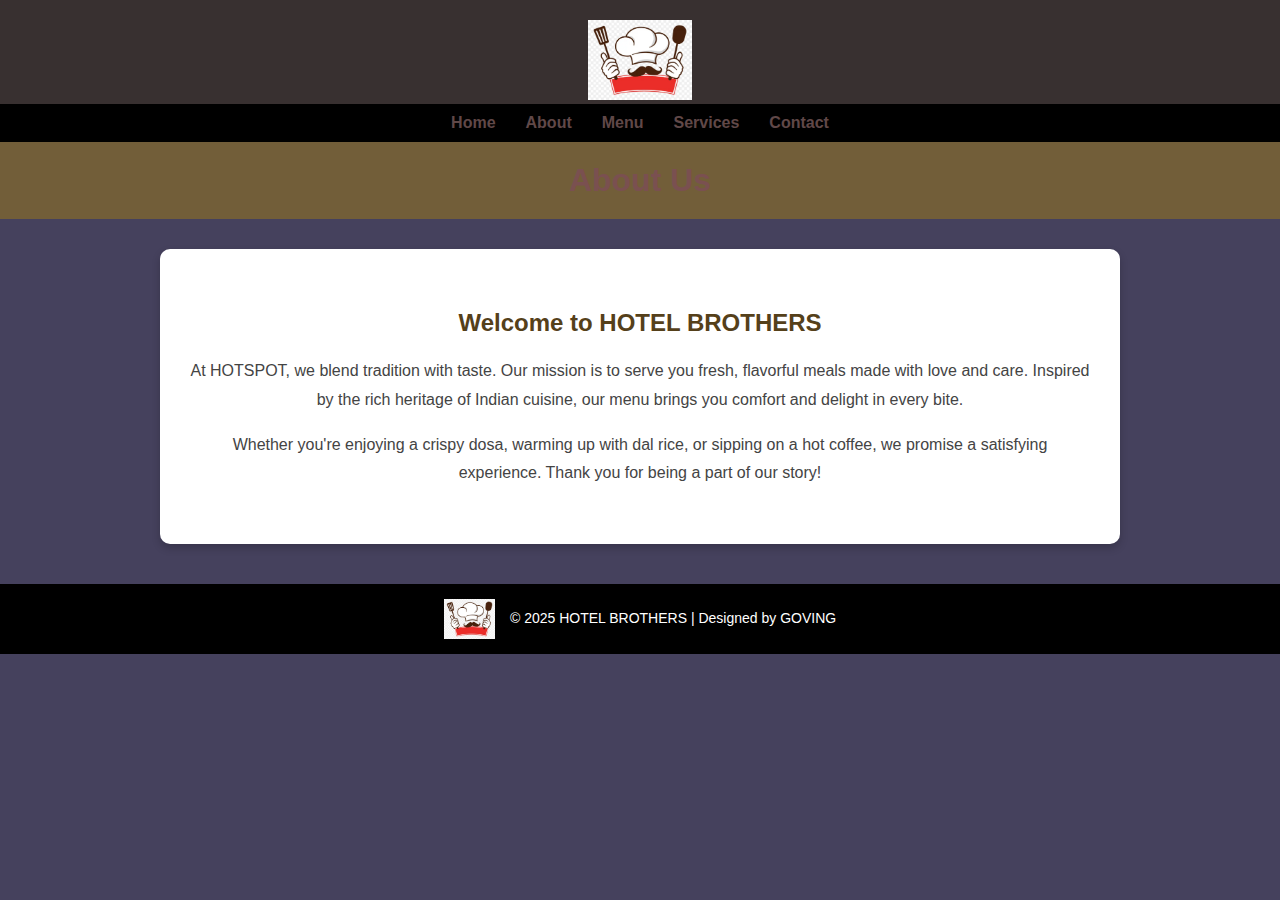
<file: web7/resapp/static/about.html>
<!DOCTYPE html>
<html lang="en">
<head>
  <meta charset="UTF-8" />
  <meta name="viewport" content="width=device-width, initial-scale=1.0"/>
  <title>About Us - HOTSPOT Restaurant</title>
  <style>
    body {
      margin: 0;
      font-family: Arial, sans-serif;
      background-color: rgb(69, 65, 93);
    }

    /* Logo Section */
    .logo-container {
      text-align: center;
      padding: 20px 10px 0;
      background-color: rgb(56, 48, 48);
    }

    .logo-container img {
      height: 80px;
    }

    /* Navigation */
    nav {
      background-color: black;
      color: white;
      display: flex;
      justify-content: center;
      padding: 10px 0;
    }

    nav a {
      text-decoration: none;
      color: rgb(96, 72, 72);
      margin: 0 15px;
      font-weight: bold;
    }

    /* Header */
    header {
      text-align: center;
      background-color: rgb(114, 94, 57);
      padding: 20px;
    }

    header h1 {
      margin: 0;
      color: rgb(122, 80, 80);
    }

    /* About Content */
    .about-section {
      background-color: white;
      max-width: 900px;
      margin: 30px auto;
      padding: 40px 30px;
      border-radius: 10px;
      box-shadow: 0 4px 8px rgba(0, 0, 0, 0.2);
      text-align: center;
    }

    .about-section h2 {
      color: rgb(85, 64, 26);
      margin-bottom: 20px;
    }

    .about-section p {
      color: #444;
      line-height: 1.8;
      font-size: 16px;
    }

    /* Footer */
    footer {
      background-color: black;
      color: white;
      text-align: center;
      padding: 15px 0;
      margin-top: 40px;
    }

    footer img {
      height: 40px;
      vertical-align: middle;
      margin-right: 10px;
    }

    footer p {
      display: inline;
      font-size: 14px;
    }
  </style>
</head>
<body>

  <!-- Logo -->
  <div class="logo-container">
    <img src="image/logo1.png" alt="HOTSPOT Logo">
  </div>

  <!-- Navigation -->
  <nav>
    <a href="index.html">Home</a>
    <a href="about.html">About</a>
    <a href="menu.html">Menu</a>
    <a href="#">Services</a>
    <a href="#">Contact</a>
  </nav>

  <!-- Page Header -->
  <header>
    <h1>About Us</h1>
  </header>

  <!-- About Section -->
  <section class="about-section">
    <h2>Welcome to HOTEL BROTHERS</h2>
    <p>
      At HOTSPOT, we blend tradition with taste. Our mission is to serve you fresh, flavorful meals made with love and care.
      Inspired by the rich heritage of Indian cuisine, our menu brings you comfort and delight in every bite.
    </p>
    <p>
      Whether you're enjoying a crispy dosa, warming up with dal rice, or sipping on a hot coffee, we promise a satisfying experience.
      Thank you for being a part of our story!
    </p>
  </section>

  <!-- Footer -->
  <footer>
    <img src="image/logo1.png" alt="HOTSPOT Logo">
    <p>© 2025 HOTEL BROTHERS | Designed by GOVING</p>
  </footer>

</body>
</html>
</file>
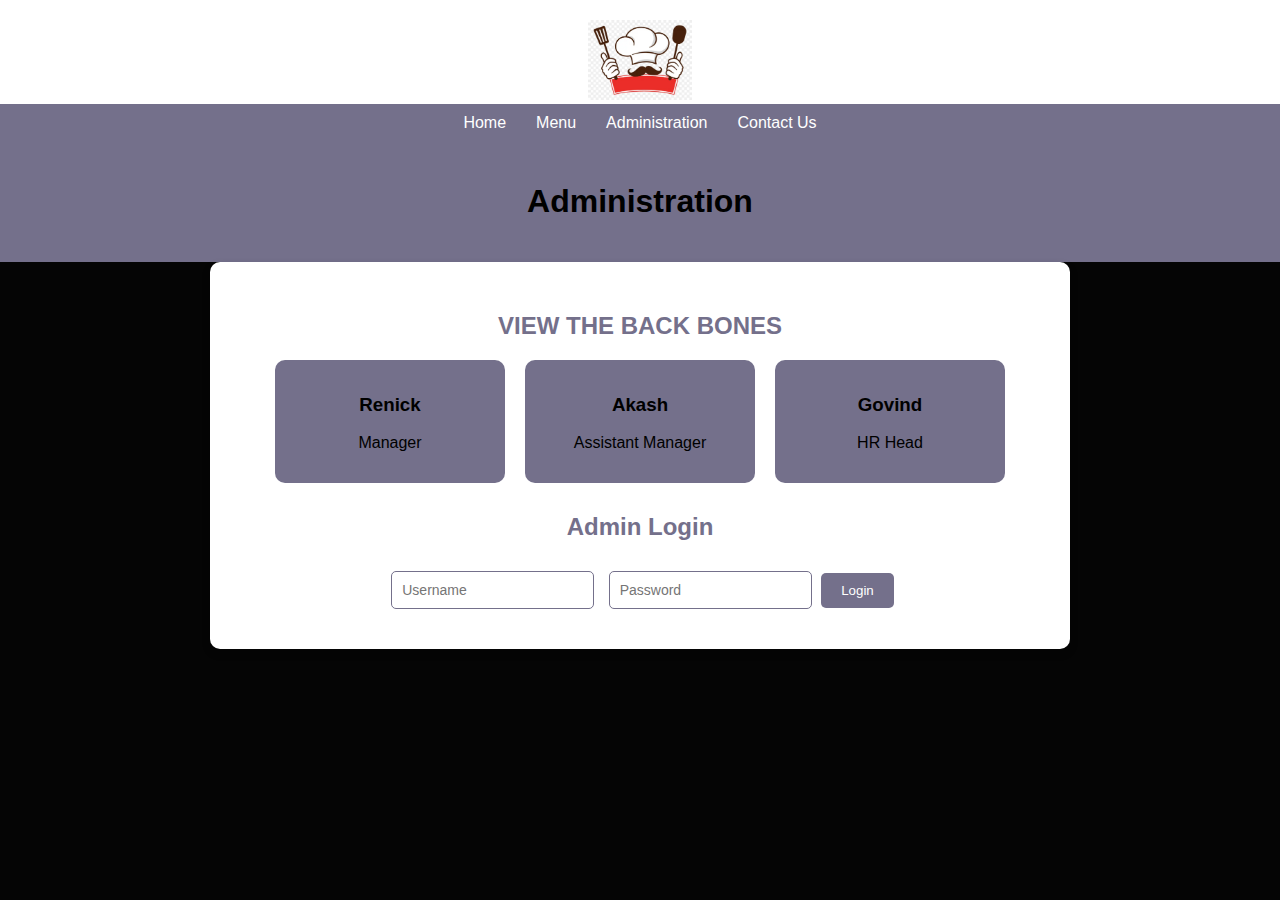
<file: web7/resapp/static/administration.html>
<!DOCTYPE html>
<html>
<head>
    <title>Administration</title>
    <style>
        body {
            font-family: Arial, sans-serif;
            margin: 0;
            padding: 0;
            background-color: rgb(5, 5, 5);
        }

        /* Logo Styling */
        .logo-container {
            text-align: center;
            padding: 20px 10px 0;
            background-color: white;
        }

        .logo-container img {
            height: 80px;
        }

        nav {
            background-color: #74708b;
            color: white;
            display: flex;
            justify-content: center;
            padding: 10px 0;
        }

        nav a {
            text-decoration: none;
            color: white;
            margin: 0 15px;
        }

        header {
            text-align: center;
            background-color: #74708b;
            padding: 20px;
        }

        .admin-section {
            padding: 30px;
            max-width: 800px;
            margin: auto;
            background-color: white;
            border-radius: 10px;
            box-shadow: 0 4px 8px rgba(0, 0, 0, 0.2);
        }

        .admin-section h2 {
            text-align: center;
            color: #74708b;
            margin-bottom: 20px;
        }

        .admin-team {
            display: flex;
            flex-wrap: wrap;
            gap: 20px;
            justify-content: center;
        }

        .team-member {
            background-color: #74708b;
            border-radius: 10px;
            padding: 15px;
            text-align: center;
            width: 200px;
        }

        .team-member img {
            width: 100%;
            border-radius: 10px;
            margin-bottom: 10px;
        }

        .admin-login {
            margin-top: 30px;
            text-align: center;
        }

        .admin-login input {
            padding: 10px;
            margin: 10px 5px;
            border: 1px solid #74708b;
            border-radius: 5px;
            font-size: 14px;
        }

        .admin-login button {
            padding: 10px 20px;
            background-color: #74708b;
            color: white;
            border: none;
            border-radius: 5px;
            cursor: pointer;
        }

        .admin-login button:hover {
            background-color: #74708b;
        }
    </style>
</head>
<body>

    <!-- Logo -->
    <div class="logo-container">
        <img src="image/logo1.png" alt="Logo">
    </div>

    <!-- Navigation -->
    <nav>
        <a href="index.html">Home</a>
        <a href="menu.html">Menu</a>
        <a href="administration.html">Administration</a>
        <a href="contact.html">Contact Us</a>
    </nav>

    <!-- Header -->
    <header>
        <h1>Administration</h1>
    </header>

    <!-- Admin Content Section -->
    <div class="admin-section">
        <h2>VIEW THE BACK BONES</h2>
        <div class="admin-team">
            <div class="team-member">
                <h3>Renick</h3>
                <p>Manager</p>
            </div>
            <div class="team-member">
                <h3>Akash</h3>
                <p>Assistant Manager</p>
            </div>
            <div class="team-member">
                <h3>Govind</h3>
                <p>HR Head</p>
            </div>
        </div>

        <div class="admin-login">
            <h2>Admin Login</h2>
            <form>
                <input type="text" placeholder="Username" required>
                <input type="password" placeholder="Password" required>
                <button type="submit">Login</button>
            </form>
        </div>
    </div>

</body>
</html>
</file>
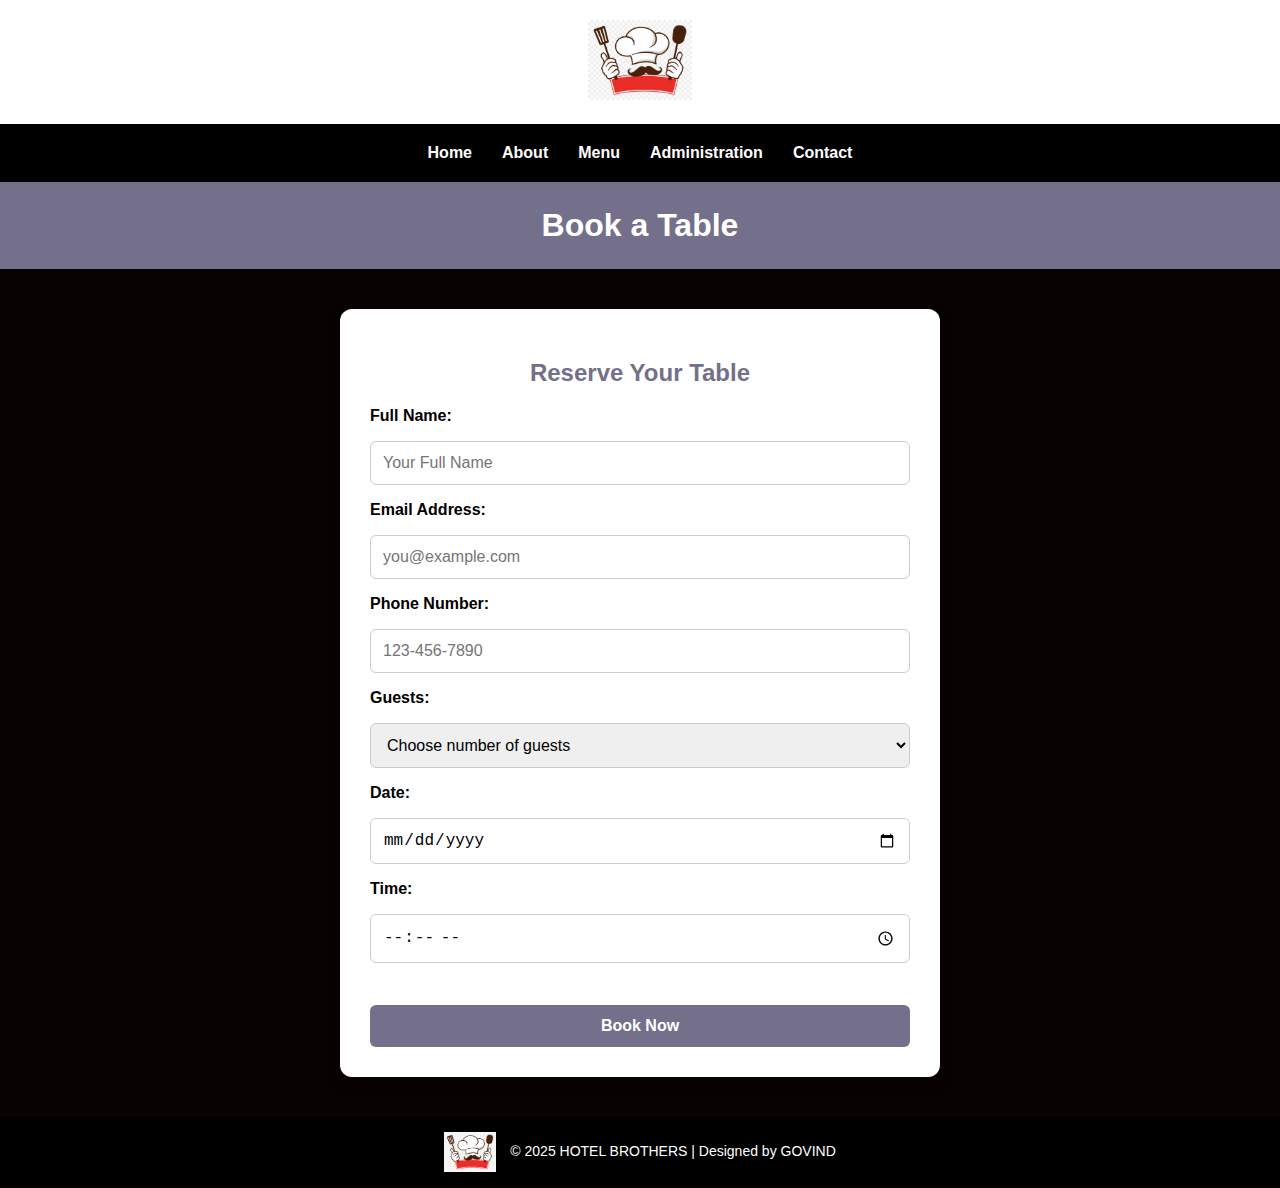
<file: web7/resapp/static/book.html>
<!DOCTYPE html>
<html lang="en">
<head>
  <meta charset="UTF-8" />
  <meta name="viewport" content="width=device-width, initial-scale=1.0"/>
  <title>Advanced Booking - Restaurant</title>
  <style>
    * {
      box-sizing: border-box;
    }

    body {
      font-family: 'Segoe UI', sans-serif;
      margin: 0;
      background-color: rgb(8, 3, 0);
    }

    .logo-container {
      text-align: center;
      padding: 20px;
      background-color: white;
    }

    .logo-container img {
      height: 80px;
    }

    nav {
      background-color: black;
      display: flex;
      justify-content: center;
      flex-wrap: wrap;
      padding: 10px;
    }

    nav a {
      color: white;
      text-decoration: none;
      margin: 10px 15px;
      font-weight: bold;
      transition: color 0.3s;
    }

    nav a:hover {
      color: #74708b;
    }

    header {
      background-color: #74708b;
      text-align: center;
      padding: 25px 15px;
    }

    header h1 {
      color: white;
      margin: 0;
    }

    .booking-section {
      background-color: white;
      max-width: 600px;
      margin: 40px auto;
      padding: 30px;
      border-radius: 12px;
      box-shadow: 0 6px 14px rgba(0, 0, 0, 0.2);
    }

    .booking-section h2 {
      text-align: center;
      color: #74708b;
      margin-bottom: 20px;
    }

    .booking-form {
      display: flex;
      flex-direction: column;
      gap: 16px;
    }

    label {
      font-weight: bold;
    }

    input, select, button {
      padding: 12px;
      font-size: 16px;
      border: 1px solid #ccc;
      border-radius: 6px;
      transition: border-color 0.3s;
    }

    input:focus, select:focus {
      border-color: #74708b;
      outline: none;
    }

    button {
      background-color: #74708b;
      color: white;
      font-weight: bold;
      cursor: pointer;
      border: none;
      transition: background-color 0.3s;
    }

    button:hover {
      background-color: #74708b;
    }

    #confirmation {
      text-align: center;
      margin-top: 20px;
      color: #74708b;
      font-weight: bold;
      display: none;
    }

    /* Live preview */
    #preview {
      text-align: center;
      margin-top: 10px;
      color: #333;
      font-style: italic;
    }

    footer {
      background-color: black;
      color: white;
      text-align: center;
      padding: 15px 0;
      margin-top: 40px;
    }

    footer img {
      height: 40px;
      vertical-align: middle;
      margin-right: 10px;
    }

    footer p {
      display: inline;
      font-size: 14px;
    }

    @media (max-width: 600px) {
      nav {
        flex-direction: column;
        align-items: center;
      }
    }
  </style>
</head>
<body>

  <!-- Logo -->
  <div class="logo-container">
    <img src="image/logo1.png" alt="Logo">
  </div>

  <!-- Navigation -->
  <nav>
    <a href="index.html">Home</a>
    <a href="about.html">About</a>
    <a href="menu.html">Menu</a>
    <a href="administration.html">Administration</a>
    <a href="contact.html">Contact</a>
  </nav>

  <!-- Header -->
  <header>
    <h1>Book a Table</h1>
  </header>

  <!-- Booking Form -->
  <div class="booking-section">
    <h2>Reserve Your Table</h2>
    <form class="booking-form" id="bookingForm">
      <label for="name">Full Name:</label>
      <input type="text" name="name" id="name" placeholder="Your Full Name" required>

      <label for="email">Email Address:</label>
      <input type="email" name="email" id="email" placeholder="you@example.com" required>

      <label for="phone">Phone Number:</label>
      <input type="tel" name="phone" id="phone" placeholder="123-456-7890" required>

      <label for="guests">Guests:</label>
      <select name="guests" id="guests" required>
        <option value="" disabled selected>Choose number of guests</option>
        <option value="1">1 Guest</option>
        <option value="2">2 Guests</option>
        <option value="3">3 Guests</option>
        <option value="4">4 Guests</option>
        <option value="5">5 Guests</option>
        <option value="6+">6+ Guests</option>
      </select>

      <label for="date">Date:</label>
      <input type="date" name="date" id="date" required>

      <label for="time">Time:</label>
      <input type="time" name="time" id="time" required>

      <div id="preview"></div>

      <button type="submit">Book Now</button>
    </form>

    <div id="confirmation">✅ Your booking has been submitted!</div>
  </div>

  <!-- Footer -->
  <footer>
    <img src="image/logo1.png" alt="Logo">
    <p>© 2025 HOTEL BROTHERS | Designed by GOVIND</p>
  </footer>

  <script>
    const form = document.getElementById('bookingForm');
    const confirmation = document.getElementById('confirmation');
    const preview = document.getElementById('preview');
    const dateInput = document.getElementById('date');
    const timeInput = document.getElementById('time');

    form.addEventListener('submit', function(event) {
      event.preventDefault();
      confirmation.style.display = 'block';
      form.reset();
      preview.innerHTML = '';
    });

    // Live preview of date and time
    function updatePreview() {
      const date = dateInput.value;
      const time = timeInput.value;
      if (date && time) {
        preview.textContent = `📅 You selected: ${date} at ${time}`;
      } else {
        preview.textContent = '';
      }
    }

    dateInput.addEventListener('change', updatePreview);
    timeInput.addEventListener('change', updatePreview);
  </script>

</body>
</html>
</file>
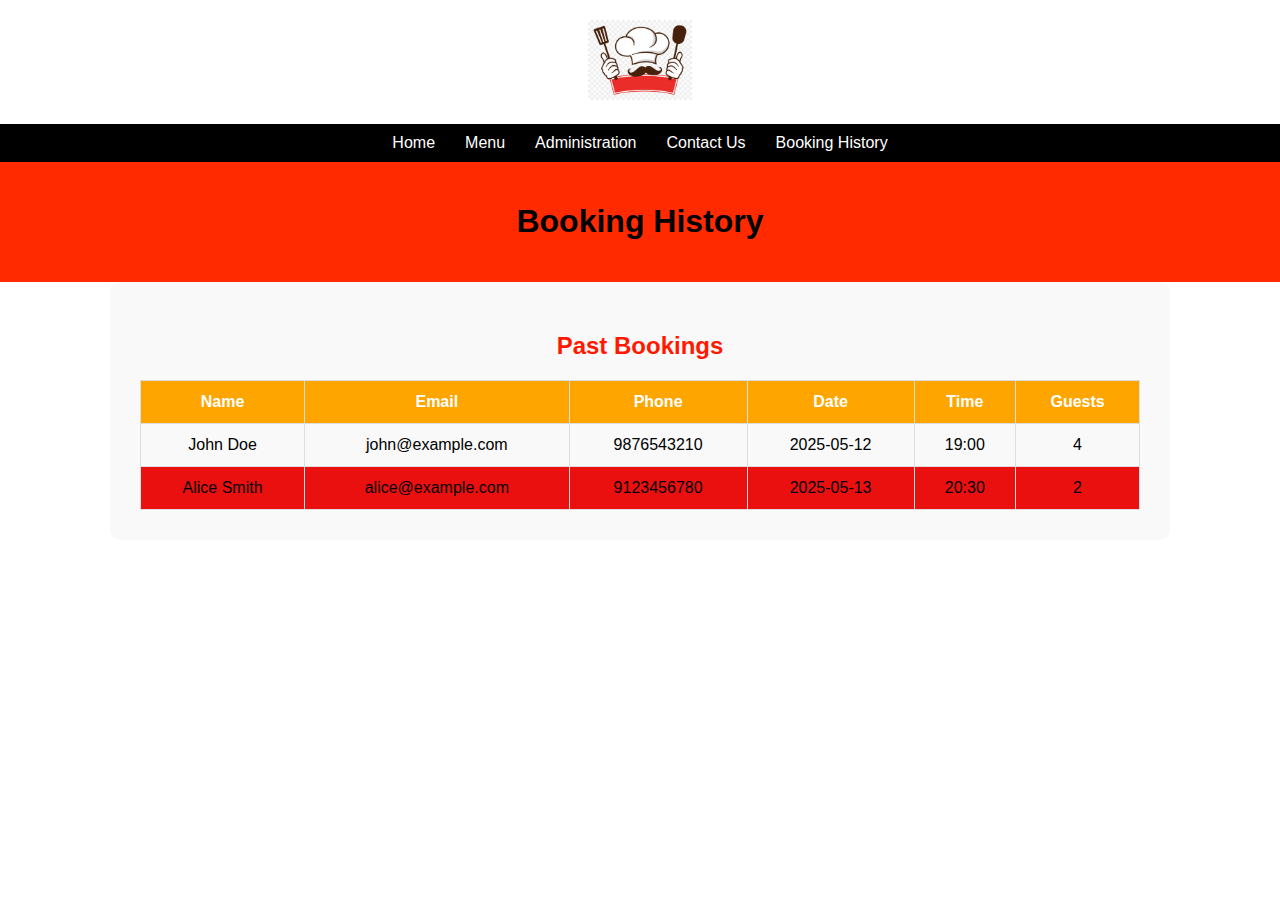
<file: web7/resapp/static/book_history.html>
<!DOCTYPE html>
<html>
<head>
    <title>Booking History</title>
    <style>
        body {
            font-family: Arial, sans-serif;
            margin: 0;
            padding: 0;
            background-color: white;
        }

        .logo-container {
            text-align: center;
            padding: 20px;
            background-color: white;
        }

        .logo-container img {
            height: 80px;
        }

        nav {
            background-color: black;
            display: flex;
            justify-content: center;
            padding: 10px 0;
        }

        nav a {
            text-decoration: none;
            color: white;
            margin: 0 15px;
        }

        header {
            text-align: center;
            background-color: rgb(255, 42, 0);
            padding: 20px;
        }

        .history-section {
            padding: 30px;
            max-width: 1000px;
            margin: auto;
            background-color: #f9f9f9;
            border-radius: 10px;
        }

        .history-section h2 {
            text-align: center;
            color: rgb(255, 25, 0);
            margin-bottom: 20px;
        }

        table {
            width: 100%;
            border-collapse: collapse;
            margin-top: 20px;
        }

        th, td {
            border: 1px solid #ddd;
            padding: 12px;
            text-align: center;
        }

        th {
            background-color: orange;
            color: white;
        }

        tr:nth-child(even) {
            background-color: #eb1010;
        }

        .no-bookings {
            text-align: center;
            padding: 20px;
            color: gray;
        }
    </style>
</head>
<body>

    <!-- Logo -->
    <div class="logo-container">
        <img src="image/logo1.png" alt="HOTSPOT Logo">
    </div>

    <!-- Navigation -->
    <nav>
        <a href="index.html">Home</a>
        <a href="menu.html">Menu</a>
        <a href="administration.html">Administration</a>
        <a href="contact.html">Contact Us</a>
        <a href="book_history.html">Booking History</a>
    </nav>

    <!-- Header -->
    <header>
        <h1>Booking History</h1>
    </header>

    <!-- Booking History Section -->
    <div class="history-section">
        <h2>Past Bookings</h2>

        <!-- Replace below with dynamic data if you're using Django/PHP -->
        <table>
            <thead>
                <tr>
                    <th>Name</th>
                    <th>Email</th>
                    <th>Phone</th>
                    <th>Date</th>
                    <th>Time</th>
                    <th>Guests</th>
                </tr>
            </thead>
            <tbody>
                <tr>
                    <td>John Doe</td>
                    <td>john@example.com</td>
                    <td>9876543210</td>
                    <td>2025-05-12</td>
                    <td>19:00</td>
                    <td>4</td>
                </tr>
                <tr>
                    <td>Alice Smith</td>
                    <td>alice@example.com</td>
                    <td>9123456780</td>
                    <td>2025-05-13</td>
                    <td>20:30</td>
                    <td>2</td>
                </tr>
                <!-- Add more rows as needed -->
            </tbody>
        </table>

    </div>

</body>
</html>
</file>
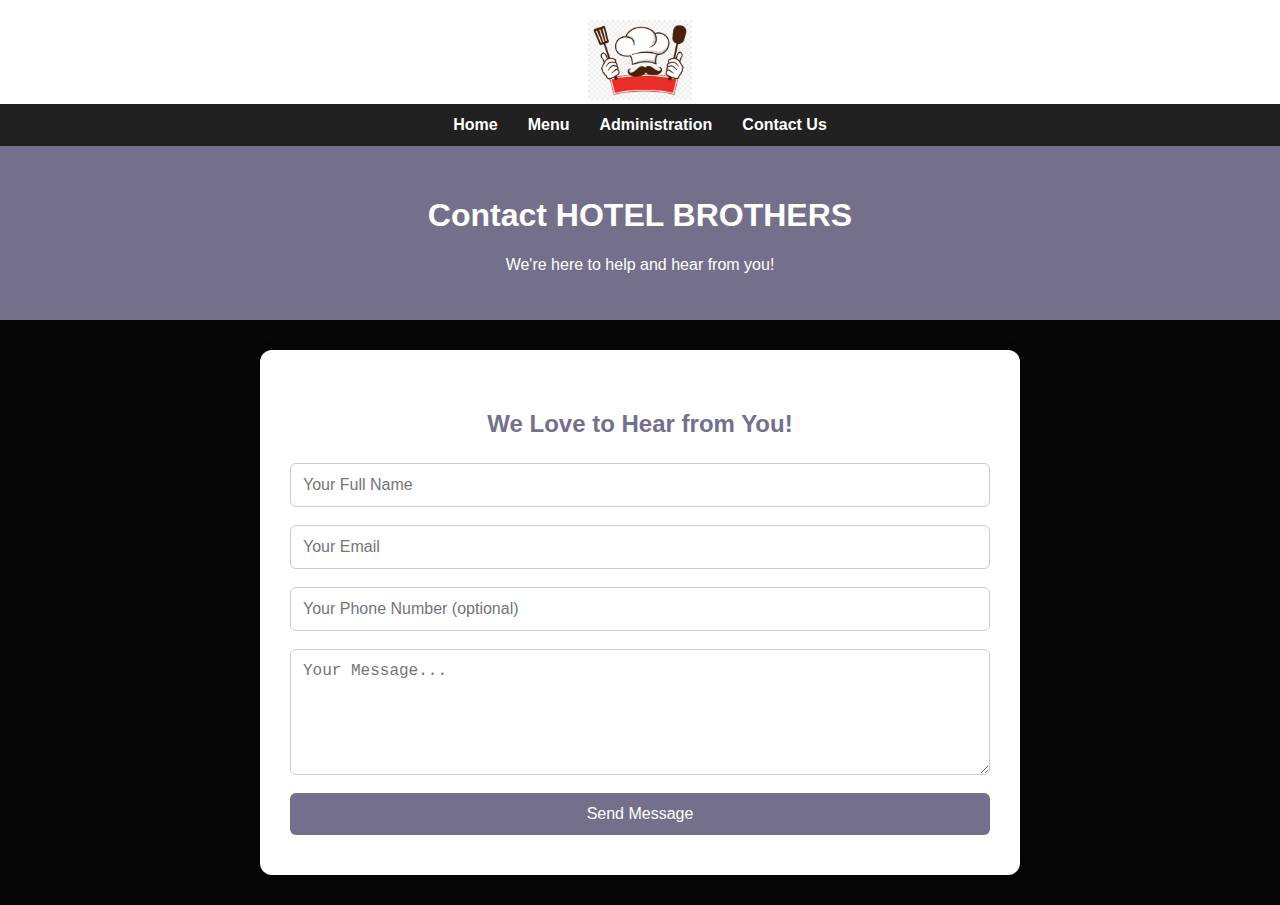
<file: web7/resapp/static/contact.html>
<!DOCTYPE html>
<html lang="en">
<head>
  <meta charset="UTF-8" />
  <meta name="viewport" content="width=device-width, initial-scale=1.0"/>
  <title>Contact Us - HOTEL BROTHERS</title>
  <style>
    body {
      font-family: 'Segoe UI', sans-serif;
      margin: 0;
      padding: 0;
      background-color: #060606;
    }

    .logo-container {
      text-align: center;
      padding: 20px 10px 0;
      background-color: #fff;
    }

    .logo-container img {
      height: 80px;
    }

    nav {
      background-color: #212121;
      display: flex;
      justify-content: center;
      flex-wrap: wrap;
      padding: 12px 0;
    }

    nav a {
      color: #fff;
      margin: 0 15px;
      text-decoration: none;
      font-weight: bold;
      transition: color 0.3s ease;
    }

    nav a:hover {
      color: #ffd54f;
    }

    header {
      text-align: center;
      background-color: #74708b;
      padding: 30px 20px;
      color: white;
      box-shadow: 0 2px 6px rgba(0,0,0,0.2);
    }

    .contact-section {
      background: white;
      padding: 40px 30px;
      max-width: 700px;
      margin: 30px auto;
      border-radius: 12px;
      box-shadow: 0 8px 20px rgba(0, 0, 0, 0.2);
      animation: fadeIn 0.8s ease;
    }

    .contact-section h2 {
      text-align: center;
      color: #74708b;
      margin-bottom: 25px;
    }

    .contact-section form {
      display: flex;
      flex-direction: column;
      gap: 18px;
    }

    .contact-section input,
    .contact-section textarea {
      padding: 12px;
      font-size: 16px;
      border: 1px solid #ccc;
      border-radius: 6px;
      transition: border 0.3s;
    }

    .contact-section input:focus,
    .contact-section textarea:focus {
      border-color: #74708b;
      outline: none;
    }

    .contact-section textarea {
      resize: vertical;
      min-height: 100px;
    }

    .contact-section button {
      padding: 12px;
      font-size: 16px;
      background-color: #74708b;
      color: white;
      border: none;
      border-radius: 6px;
      cursor: pointer;
      transition: background-color 0.3s;
    }

    .contact-section button:hover {
      background-color: #74708b;
    }

    @keyframes fadeIn {
      from { opacity: 0; transform: translateY(10px); }
      to { opacity: 1; transform: translateY(0); }
    }

    @media (max-width: 600px) {
      nav a {
        margin: 10px;
        display: block;
      }

      .contact-section {
        margin: 20px;
        padding: 20px;
      }
    }
  </style>
</head>
<body>

  <!-- Logo -->
  <div class="logo-container">
    <img src="image/logo1.png" alt="HOTEL BROTHERS LOGO">
  </div>

  <!-- Navigation -->
  <nav>
    <a href="index.html">Home</a>
    <a href="menu.html">Menu</a>
    <a href="administration.html">Administration</a>
    <a href="contact.html">Contact Us</a>
  </nav>

  <!-- Header -->
  <header>
    <h1>Contact HOTEL BROTHERS</h1>
    <p>We're here to help and hear from you!</p>
  </header>

  <!-- Contact Form Section -->
  <div class="contact-section">
    <h2>We Love to Hear from You!</h2>
    <form>
      <input type="text" name="name" placeholder="Your Full Name" required>
      <input type="email" name="email" placeholder="Your Email" required>
      <input type="tel" name="phone" placeholder="Your Phone Number (optional)">
      <textarea name="message" placeholder="Your Message..." required></textarea>
      <button type="submit">Send Message</button>
    </form>
  </div>

</body>
</html>
</file>
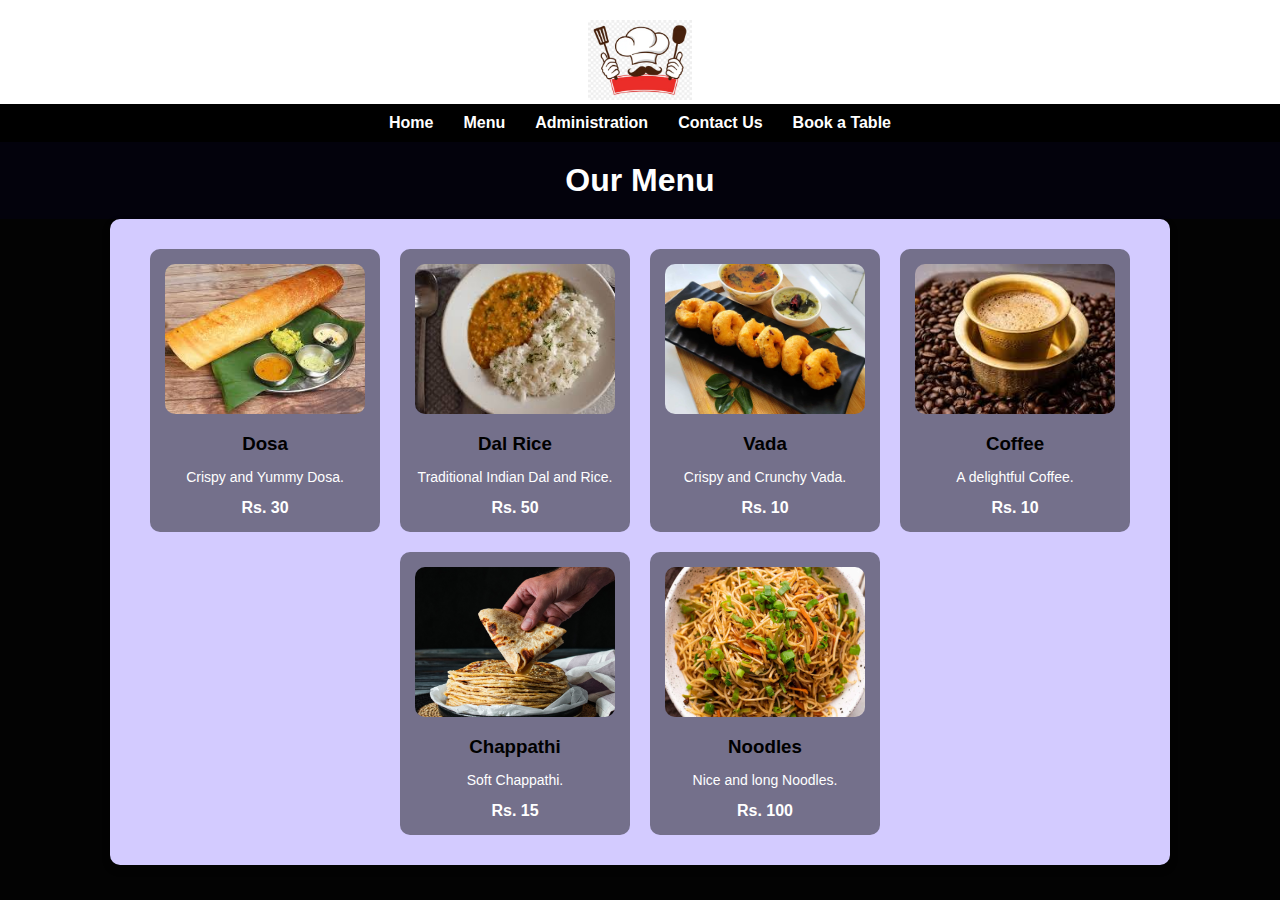
<file: web7/resapp/static/menu.html>
<!DOCTYPE html>
<html>
<head>
    <title>Menu</title>
    <style>
        body {
            font-family: Arial, sans-serif;
            margin: 0;
            padding: 0;
            background-color: #030303;
        }

        /* Logo Section */
        .logo-container {
            text-align: center;
            padding: 20px 10px 0;
            background-color: white;
        }

        .logo-container img {
            height: 80px;
        }

        nav {
            background-color: black;
            color: white;
            display: flex;
            justify-content: center;
            padding: 10px 0;
        }

        nav a {
            text-decoration: none;
            color: white;
            margin: 0 15px;
            font-weight: bold;
        }

        header {
            text-align: center;
            background-color: #03020c;
            padding: 20px;
        }

        header h1 {
            margin: 0;
            color: white;
        }

        .menu-section {
            padding: 30px;
            max-width: 1000px;
            margin: auto;
            background-color: #d3cbff;
            border-radius: 10px;
            box-shadow: 0 4px 8px rgba(0, 0, 0, 0.2);
        }

        .menu-grid {
            display: flex;
            flex-wrap: wrap;
            gap: 20px;
            justify-content: center;
        }

        .menu-item {
            background-color: #74708b;
            border-radius: 10px;
            padding: 15px;
            text-align: center;
            width: 200px;
        }

        .menu-item img {
            width: 100%;
            height: 150px;
            border-radius: 10px;
            object-fit: cover;
            margin-bottom: 10px;
        }

        .menu-item h3 {
            margin: 5px 0;
        }

        .menu-item p {
            font-size: 14px;
            color: white;
        }

        .price {
            font-weight: bold;
            color: white;
        }
    </style>
</head>
<body>

    <!-- Logo -->
    <div class="logo-container">
        <img src="image/logo1.png" alt="Logo">
    </div>

    <!-- Navigation -->
    <nav>
        <a href="index.html">Home</a>
        <a href="menu.html">Menu</a>
        <a href="admini.html">Administration</a>
        <a href="contact.html">Contact Us</a>
        <a href="book.html">Book a Table</a>
    </nav>

    <!-- Header -->
    <header>
        <h1>Our Menu</h1>
    </header>

    <!-- Menu Items -->
    <div class="menu-section">
        <div class="menu-grid">
            <div class="menu-item">
                <img src="image/dosa2.jpg" alt="Dosa">
                <h3>Dosa</h3>
                <p>Crispy and Yummy Dosa.</p>
                <div class="price">Rs. 30</div>
            </div>
            <div class="menu-item">
                <img src="image/dal2.jpg" alt="Dal Rice">
                <h3>Dal Rice</h3>
                <p>Traditional Indian Dal and Rice.</p>
                <div class="price">Rs. 50</div>
            </div>
            <div class="menu-item">
                <img src="image/VADA2.jpg" alt="Vada">
                <h3>Vada</h3>
                <p>Crispy and Crunchy Vada.</p>
                <div class="price">Rs. 10</div>
            </div>
            <div class="menu-item">
                <img src="image/cof2.jpg" alt="Coffee">
                <h3>Coffee</h3>
                <p>A delightful Coffee.</p>
                <div class="price">Rs. 10</div>
            </div>
            <div class="menu-item">
                <img src="image/cha2.jpg" alt="Chappathi">
                <h3>Chappathi</h3>
                <p>Soft Chappathi.</p>
                <div class="price">Rs. 15</div>
            </div>
            <div class="menu-item">
                <img src="image/noodles2.jpg" alt="Noodles">
                <h3>Noodles</h3>
                <p>Nice and long Noodles.</p>
                <div class="price">Rs. 100</div>
            </div>
        </div>
    </div>

</body>
</html>
</file>
